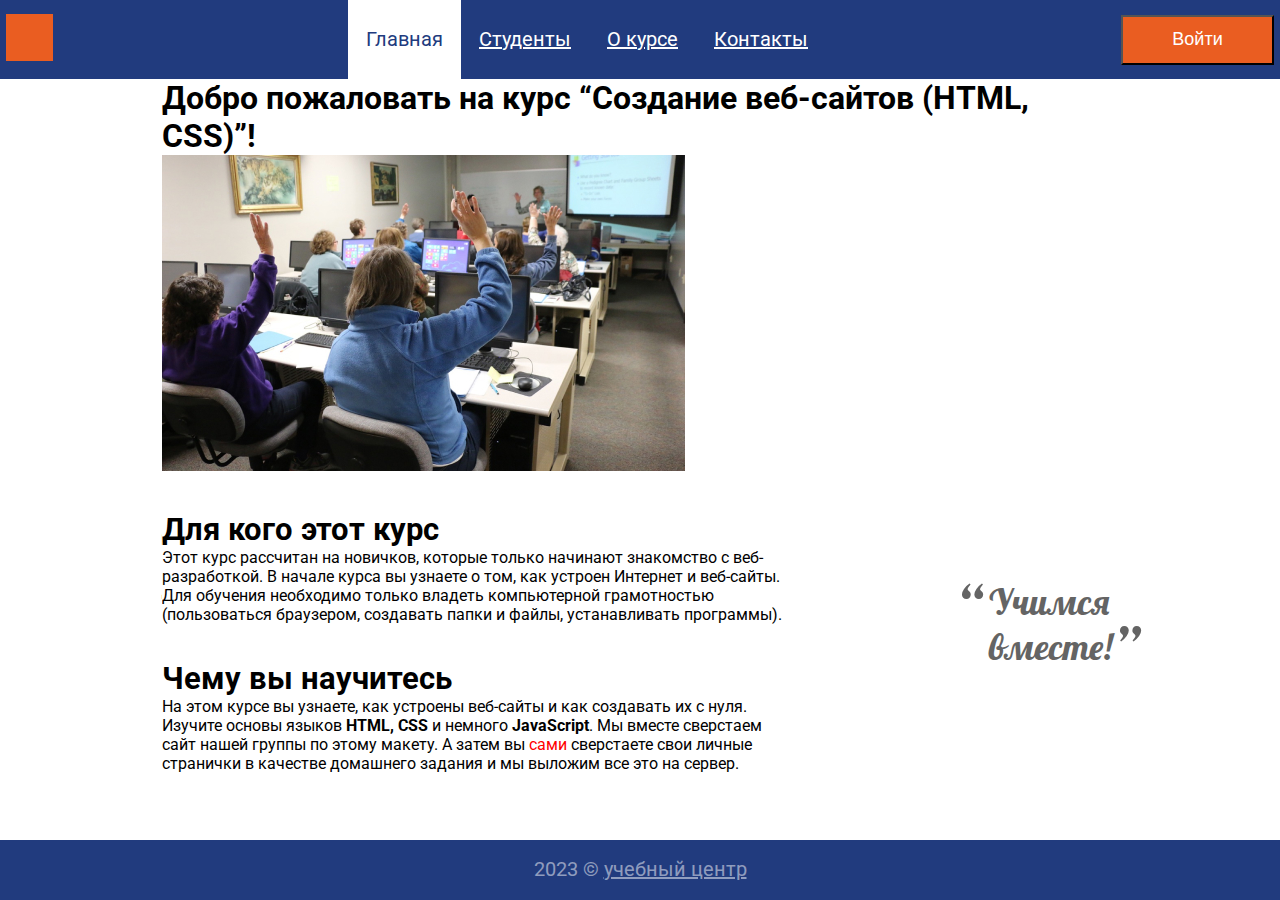
<file: lesson about site/index.html>
<!DOCTYPE html>
<html lang="ru">

<head>
    <link rel="preconnect" href="https://fonts.googleapis.com">
    <link rel="preconnect" href="https://fonts.gstatic.com" crossorigin>
    <link href="https://fonts.googleapis.com/css2?family=Lobster&family=Roboto:wght@400;700&display=swap"
        rel="stylesheet">
    <meta charset="UTF-8">
    <meta http-equiv="X-UA-Compatible" content="IE=edge">
    <meta name="viewport" content="width=device-width, initial-scale=1.0">
    <title>Главная</title>
    
    <link rel="stylesheet" href="stile.css">
</head>

<body>
    <div class="all">
        <header class="header">
            <a class="logo" href="index.html">
                <img src="img/logo.svg"logotype">
            </a>
            
            <nav>
                <ul class="menu">
                    <li class="menu__list"><a class="menu__link menu__link_active" href="index.html">Главная</a></li>
                    <li class="menu__list"><a class="menu__link" href="students.html">Студенты</a></li>
                    <li class="menu__list"><a class="menu__link" href="about.html">О курсе</a></li>
                    <li class="menu__list"><a class="menu__link" href="contacts.html">Контакты</a></li>
                </ul>
            </nav>
            <button class="btn">Войти</button>
           
        </header>

        
        <main class="content">
            <h1 class="title">Добро пожаловать на курс “Создание веб-сайтов (HTML, CSS)”!</h1>
            <div class="block visible">
                <p1 class="entrance">Войти на сайт</p1>
            </div>
            <img src="img/contentphoto.jpg" alt="главное фото">
            <div class="content__info">
                <div class="content__section">
                    <div class="content__article">
    
                 <h3 class="subtitle">Для кого этот курс</h3>
                        <p class="about__text">
                            Этот курс рассчитан на новичков, которые только начинают знакомство с веб-разработкой. В
                            начале
                            курса вы узнаете о том, как устроен Интернет и веб-сайты.
                            Для обучения необходимо только владеть компьютерной грамотностью (пользоваться браузером,
                            создавать папки и файлы, устанавливать программы).
                        </p>
                        <script>  
                            const buttonEl = document.querySelector('.btn');
                            const blockEl = document.querySelector('.block');
                            buttonEl.addEventListener('click', function (e) {
                            blockEl.classList.toggle('visible')
                            });
                            </script>
                    </div>
                    <div class="content__article">
                        <h3 class="subtitle">Чему вы научитесь</h3>
                        <p class="about__text">
                            На этом курсе вы узнаете, как устроены веб-сайты и как создавать их с нуля. Изучите основы
                            языков <strong>HTML, CSS</strong> и немного <strong>JavaScript</strong>. Мы вместе сверстаем сайт нашей группы по этому
                            макету. А
                            затем вы 
                           <span class="themselves"> сами</span>
                            сверстаете свои личные странички в качестве домашнего задания и мы выложим все
                            это
                            на сервер.
                        </p>
                    </div>
                </div>
                <h2 class="heading">
                    <span class="quotation-marks quotation-marks_left">“</span>
                    Учимся
                    вместе!
                    <span class="quotation-marks quotation-marks_right">”</span>
                </h2>
            </div>
        </main>
    </div>
    <footer class="footer">
        <p>2023 &copy; <a class="footer__text" href="#">учебный центр</a></p>
    </footer>
</body>

</html>
</file>
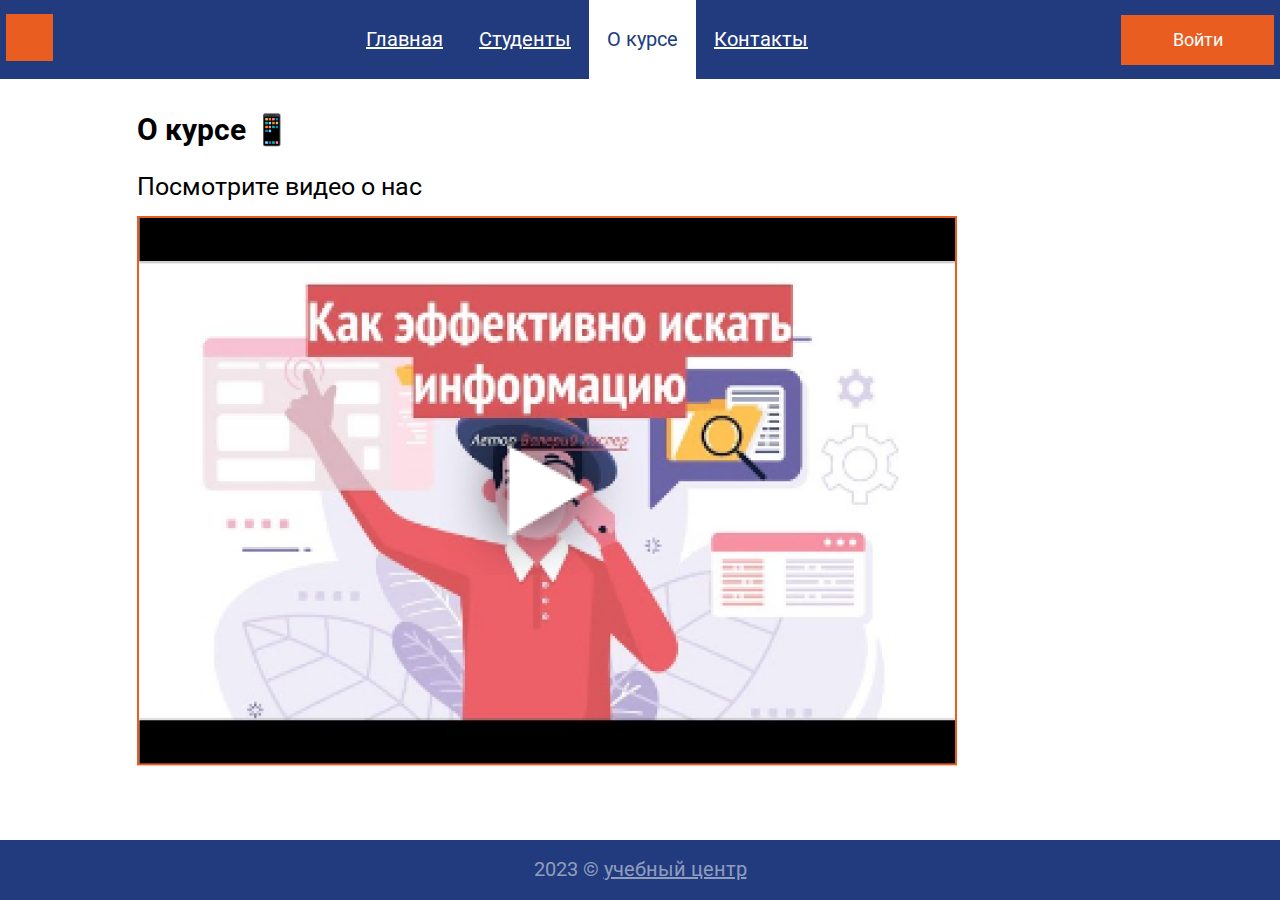
<file: lesson about site/about.html>
<!DOCTYPE html>
<html lang="ru">

<head>
    <link rel="preconnect" href="https://fonts.googleapis.com">
    <link rel="preconnect" href="https://fonts.gstatic.com" crossorigin>
    <link href="https://fonts.googleapis.com/css2?family=Lobster&family=Roboto:wght@400;700&display=swap"
        rel="stylesheet">
    <meta charset="UTF-8">
    <meta http-equiv="X-UA-Compatible" content="IE=edge">
    <meta name="viewport" content="width=device-width, initial-scale=1.0">
    <title>Главная</title>
    <link rel="stylesheet" href="stile.css">
</head>

<body>
    <div class="all">
        <header class="header">
            <a class="logo" href="index.html">
                <img src="img/logo.svg" alt="logotype">
            </a>
            <nav>
                <ul class="menu">
                    <li class="menu__list"><a class="menu__link " href="index.html">Главная</a></li>
                    <li class="menu__list"><a class="menu__link " href="students.html">Студенты</a></li>
                    <li class="menu__list"><a class="menu__link menu__link_active" href="about.html "> О курсе</a></li>
                    <li class="menu__list"><a class="menu__link" href="contacts.html">Контакты</a></li>
                </ul>
            </nav>
            <a class="btn" href="#">Войти</a>
        </header>
        <div>
<h1 class="about">О курсе 📱</h1>
<p class="video_about">Посмотрите видео о нас</p>
<img class="video" src="img/video 1.png" alt="видео 1">
        <main class="content">
            
        </main>
    </div>
    </div>
    <footer class="footer">
        <p>2023 &copy; <a class="footer__text" href="#">учебный центр</a></p>
    </footer>
</body>

</html>
</file>
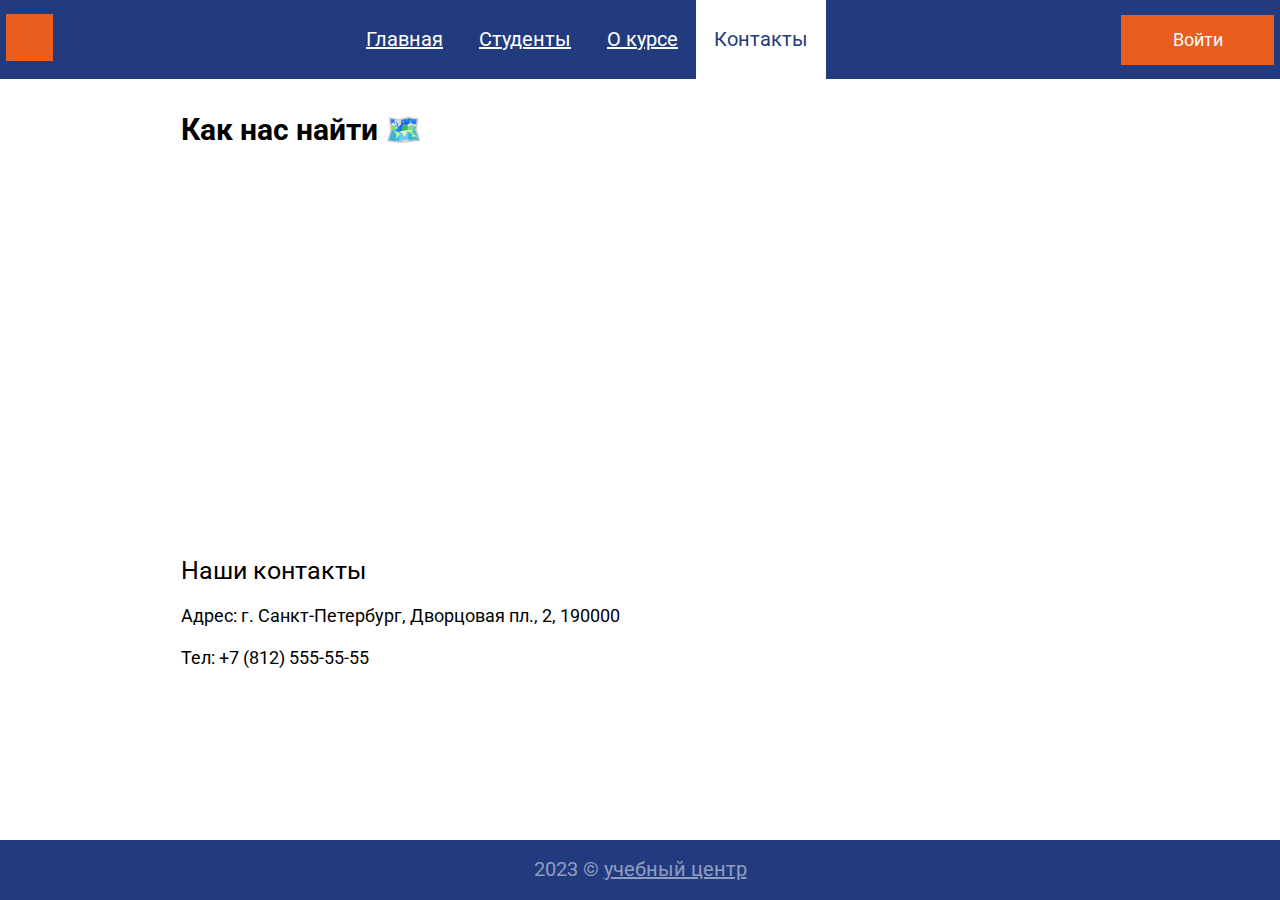
<file: lesson about site/contacts.html>
<!DOCTYPE html>
<html lang="ru">

<head>
    <link rel="preconnect" href="https://fonts.googleapis.com">
    <link rel="preconnect" href="https://fonts.gstatic.com" crossorigin>
    <link href="https://fonts.googleapis.com/css2?family=Lobster&family=Roboto:wght@400;700&display=swap"
        rel="stylesheet">
    <meta charset="UTF-8">
    <meta http-equiv="X-UA-Compatible" content="IE=edge">
    <meta name="viewport" content="width=device-width, initial-scale=1.0">
    <title>Главная</title>
    <link rel="stylesheet" href="stile.css">
</head>

<body>
    <div class="all">
        <header class="header">
            <a class="logo" href="index.html">
                <img src="img/logo.svg" alt="logotype">
            </a>
            <nav>
                <ul class="menu">
                    <li class="menu__list"><a class="menu__link " href="index.html">Главная</a></li>
                    <li class="menu__list"><a class="menu__link " href="students.html">Студенты</a></li>
                    <li class="menu__list"><a class="menu__link " href="about.html "> О курсе</a></li>
                    <li class="menu__list"><a class="menu__link menu__link_active" href="contacts.html">Контакты</a></li>
                </ul>
            </nav>
            <a class="btn" href="#">Войти</a>
        </header>
    <main>
        <div>
            <h1 class="FIND">Как нас найти 🗺️️ </h1>
        </div>
            <iframe class= "map" src="https://www.google.com/maps/embed?pb=!1m18!1m12!1m3!1d45184.147263507!2d30.235100785313527!3d59.96737938490213!2m3!1f0!2f0!3f0!3m2!1i1024!2i768!4f13.1!3m3!1m2!1s0x4696378cc74a65ed%3A0x6dc7673fab848eff!2z0KHQsNC90LrRgi3Qn9C10YLQtdGA0LHRg9GA0LM!5e0!3m2!1sru!2sru!4v1678736287796!5m2!1sru!2sru" width="1268"; height="370" style="border:0;" allowfullscreen="" loading="lazy" referrerpolicy="no-referrer-when-downgrade"></iframe>  
        </main>
        <div class="contacts">
        <p1 class="contacts_our">Наши контакты</p>
        </div>
<div class="adress">
    <div class="P2">Адрес: г. Санкт-Петербург, Дворцовая пл., 2, 190000 <BR>
    </BR>Тел: +7 (812) 555-55-55</div>
</div>
    </div>
    <footer class="footer">
        <p>2023 &copy; <a class="footer__text" href="#">учебный центр</a></p>
    </footer>
</body>

</html>
</file>
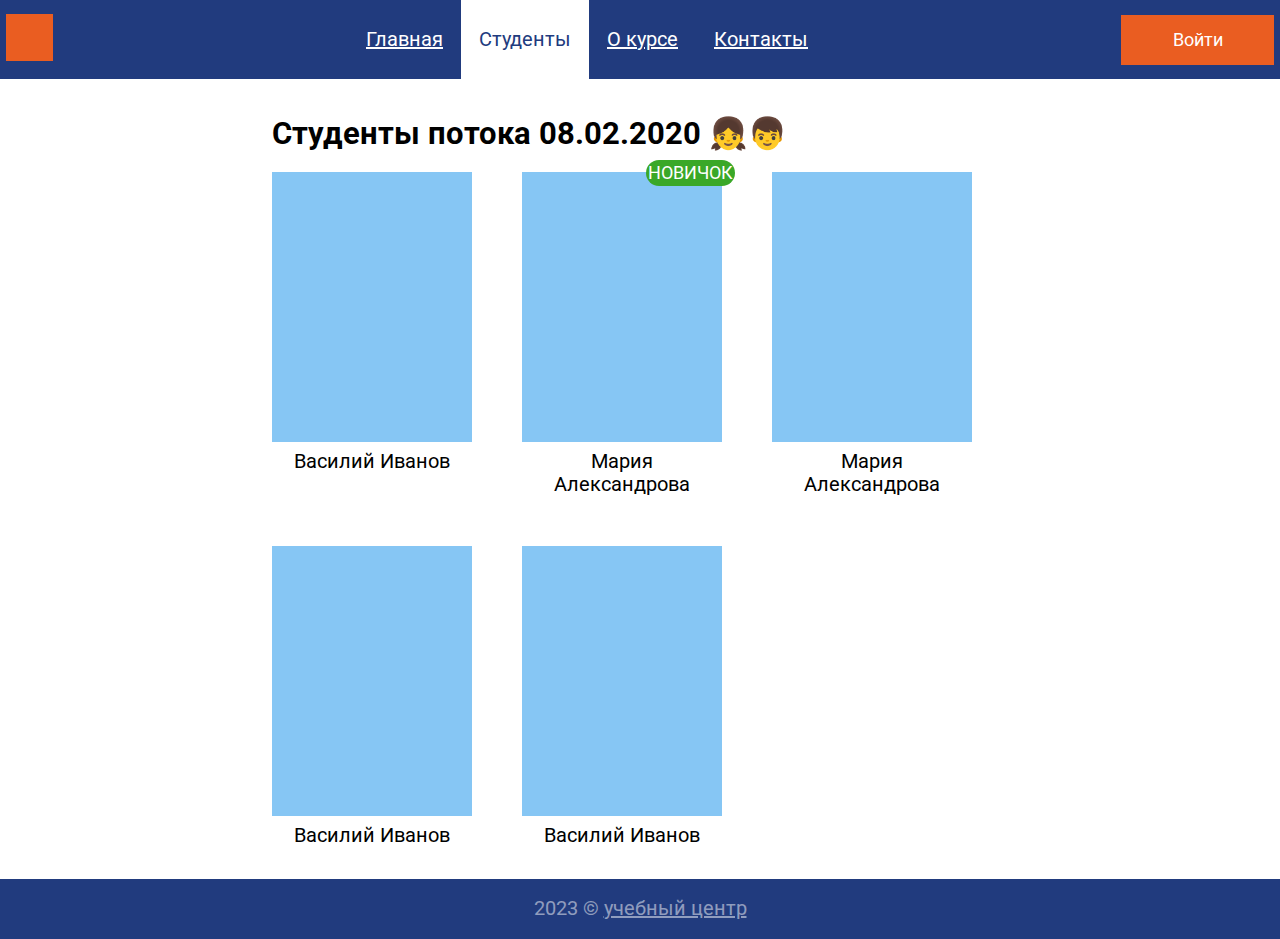
<file: lesson about site/students.html>
<!DOCTYPE html>
<html lang="ru">

<head>
    <link rel="preconnect" href="https://fonts.googleapis.com">
    <link rel="preconnect" href="https://fonts.gstatic.com" crossorigin>
    <link href="https://fonts.googleapis.com/css2?family=Lobster&family=Roboto:wght@400;700&display=swap"
        rel="stylesheet">
    <meta charset="UTF-8">
    <meta http-equiv="X-UA-Compatible" content="IE=edge">
    <meta name="viewport" content="width=device-width, initial-scale=1.0">
    <title>Главная</title>
    <link rel="stylesheet" href="stile.css">
</head>

<body>
    <div class="all">
        <header class="header">
            <a class="logo" href="index.html">
                <img src="img/logo.svg" alt="logotype">
            </a>
            <nav>
                <ul class="menu">
                    <li class="menu__list"><a class="menu__link " href="index.html">Главная</a></li>
                    <li class="menu__list"><a class="menu__link menu__link_active" href="students.html">Студенты</a></li>
                    <li class="menu__list"><a class="menu__link" href="about.html">О курсе</a></li>
                    <li class="menu__list"><a class="menu__link" href="contacts.html">Контакты</a></li>
                    
                </ul>
            </nav>
            <a class="btn" href="#">Войти</a>
        </header>
        <main class="content-students">
          <h2 class="subtitle">Студенты потока 08.02.2020 👧👦</h2>  
          <div class="students">
            <div class="student">
            <img width="200" height="270" src="img/img_foto1.jpg" alt="student1">
            <p class="student_name">Василий Иванов</p>
            </div>
            <div class="student">
                <img width="200" height="270" src="img/img_foto1.jpg" alt="student1">
                <p class="student_name">Мария Александрова</p>
                <p class="student_new">НОВИЧОК</p>
                </div>
                <div class="student">
                    <img width="200" height="270" src="img/img_foto1.jpg "alt="student1">
                    <p class="student_name">Мария Александрова</p>
                    </div>
                    <div class="student">
                        <img width="200" height="270" src="img/img_foto1.jpg " "alt="student1">
                        <p class="student_name">Василий Иванов</p>
                        </div>
                        <div class="student">
                            <img width="200" height="270" src="img/img_foto1.jpg " "alt="student1">
                            <p class="student_name">Василий Иванов</p>
                            </div>
          </div>

        </main>
    </div>
    <footer class="footer">
        <p>2023 &copy; <a class="footer__text" href="#">учебный центр</a></p>
    </footer>
</body>

</html>
</file>
<file: lesson about site/stile.css>
* {
    margin: 0;
    padding: 0;
}
body {
    font-family: 'Roboto', sans-serif;
    min-height: 100vh;
    display: flex;
    flex-direction: column;
}
.all {
    flex-grow: 1;
}
.header {
    background: #213B7E;
    display: flex;
    flex-direction: row;
    flex-wrap: wrap;
    justify-content: space-between;
    align-items: center;
    padding-left: calc(50% - 1268px / 2);
    padding-right: calc(50% - 1268px / 2);
    color: #FFFFFF;
}
.menu {
    display: flex;
    list-style-type: none;
    margin-left: 54px;
    color: #fff;
}
.menu__link {
    font-style: normal;
    font-weight: 400;
    font-size: 20px;
    line-height: 23px;
    text-decoration-line: underline;
    padding: 28px 18px;
    display: block;
    color: #fff;
}
.menu__link_active {
    color: #213B7E;
    background-color: #fff;
    text-decoration: none;
}
.btn {
    width: 153px;
    height: 50px;
    display: flex;
    justify-content: center;
    align-items: center;
    background: #EA5D21;
    font-style: normal;
    font-weight: 400;
    font-size: 18px;
    line-height: 21px;
    color: #fff;
    text-decoration: none;
}
.block{
position: absolute;
margin-left: 150px;
width: 500px;
Height: 418px;
background: #FFFFFF;
border: 1px solid #213B7E;
box-sizing: border-box;

}
.visible{
 display: none;   
}
.entrance  {
margin-top: 16px;
margin-bottom: 364px;
font-family: 'Roboto';
font-style: normal;
font-weight: 400;
font-size: 24px;
line-height: 28px;
color: #000000;
display: flex;
flex-wrap: wrap;
flex-direction: column;
align-content: center;
justify-content: center;
}
.userName{
box-sizing: border-box;
width: 444px;
height: 55px;
left: 498px;
top: 250px;
background: #FFFFFF;
border: 1px solid #808080;
}

.btn_new{
width: 153px;
height: 50px;
left: 644px;
top: 472px;
background: #EA6113;
}
.content {
position: relative;
padding-left: calc(50% - 991px / 2);
padding-right: calc(50% - 991px / 2);
}
.content__info {
    
    display: flex;
    justify-content: space-between;
}
.content__section {
    width: 634px;
}
.themselves{
color: red;
font-style: cursive;
}
.heading {
    position: relative;
    width: 129px;
    font-family: 'Lobster', cursive;
    font-style: normal;
    font-weight: 400;
    font-size: 36px;
    line-height: 45px;
    color: #646464;
}
.quotation-marks {
    font-size: 64px;
}
.quotation-marks_left {
    position: absolute;
    left: -33px;
    top: 7px;
}
.quotation-marks_right {
    position: absolute;
    top: 50px;
    right: -22px;
}
.footer {
    background: #213B7E;
    padding-top: 18px;
    padding-bottom: 19px;
    text-align: center;
    font-style: normal;
    font-weight: 400;
    font-size: 20px;
    line-height: 23px;
    color: rgba(255, 255, 255, 0.5);
    margin-top: 32px;
}
.footer__text {
    color: rgba(255, 255, 255, 0.5);
}
/* students */
.content-students{
padding-left: calc(50% - 1202px / 2);
padding-right: calc(50% - 1202px/ 2);
}
.subtitle{
    font-style: normal;
    font-weight: 700;
    font-size: 31px;
    line-height: 36px;
    color: #000000;
    margin-top: 37px; 
}
.students{
    
    margin-top: 20px;
    display: flex;
    gap: 50px;
    flex-wrap: wrap;
}

.student{
width: 200px;
position: relative;
}
.student_new {
position: absolute;
top: -12px;
right: -13px;
font-style: normal;
font-weight: 400;
font-size: 18px;
line-height: 22px;
color: #FFFFFF;
background: #3AA828;
border-radius: 20px;
padding: 2px; 1px;   
}
.student_name{
font-style: normal;
font-weight: 400;
font-size: 20px;
line-height: 23px;
color: #000000;
text-align: center;
margin-top: 4px;
}
.FIND{
padding-left: calc(50% - 918px / 2);
padding-right: calc(50% - 918 px/ 2);
margin-top: 33px;
margin-bottom: 25px;
font-weight: 700;
font-size: 30px;
line-height: 35px;
align-items: center;
color: #000000;
}
.map{
padding-left: calc(50% - 1202px / 2);
padding-right: calc(50% - 1202px/ 2);
}
.contacts{
margin-top: 10px;
margin-bottom: 20px;
padding-left: calc(50% - 918px / 2);
padding-right: calc(50% - 918 px/ 2);  
font-weight: 400;
font-size: 25px;
line-height: 29px;
color: black
}
.adress{
padding-left: calc(50% - 918px / 2);
padding-right: calc(50% - 918 px/ 2);  
font-style: normal;
font-weight: 400;
font-size: 18px;
line-height: 21px;
color: #000000; 
}
.about{
margin-top: 33px;
padding-left: calc(50% - 1007px / 2);
padding-right: calc(50% - 1007 px/ 2);  
font-style: normal;
font-weight: 700;
font-size: 30px;
line-height: 35px;
color: #000000;
}
.video_about{
margin-top:25px ;
margin: bottom 15px; ;
padding-left: calc(50% - 1007px / 2);
padding-right: calc(50% - 1007 px/ 2); 
font-style: normal;
font-weight: 400;
font-size: 25px;
line-height: 29px;
color: #000000;

}
.video{
margin-top: 15px;  
padding-left: calc(50% - 1007px / 2);
padding-right: calc(50% - 1007 px/ 2); 
}
@media (max-widht: 1024px)
/*Стили для планшнта */
.header {
    padding-left: 32px;
    padding-right: 32px;
}
.menu{
    margin-left: 0px;
}
.menu_link{
    font-size: 20px;
    padding: 20px 14px;
}
.content {
    padding-left: calc(50% - 956px / 2);
    padding-right: calc(50% - 956px / 2);
}
.content_section {
    width:70%;
    }
    .content__info {
    align-items: center;}
    .content-students {
    padding-left: calc(50% - 736px / 2);
    padding-right: calc(50% - 736px/ 2);}

@media (max-widht: 767px)
/* Стили для мобилки */
.header {
padding-left: 16px;
padding-right: 16px;
}
.img { max-widht: 100%;
}
</file>
